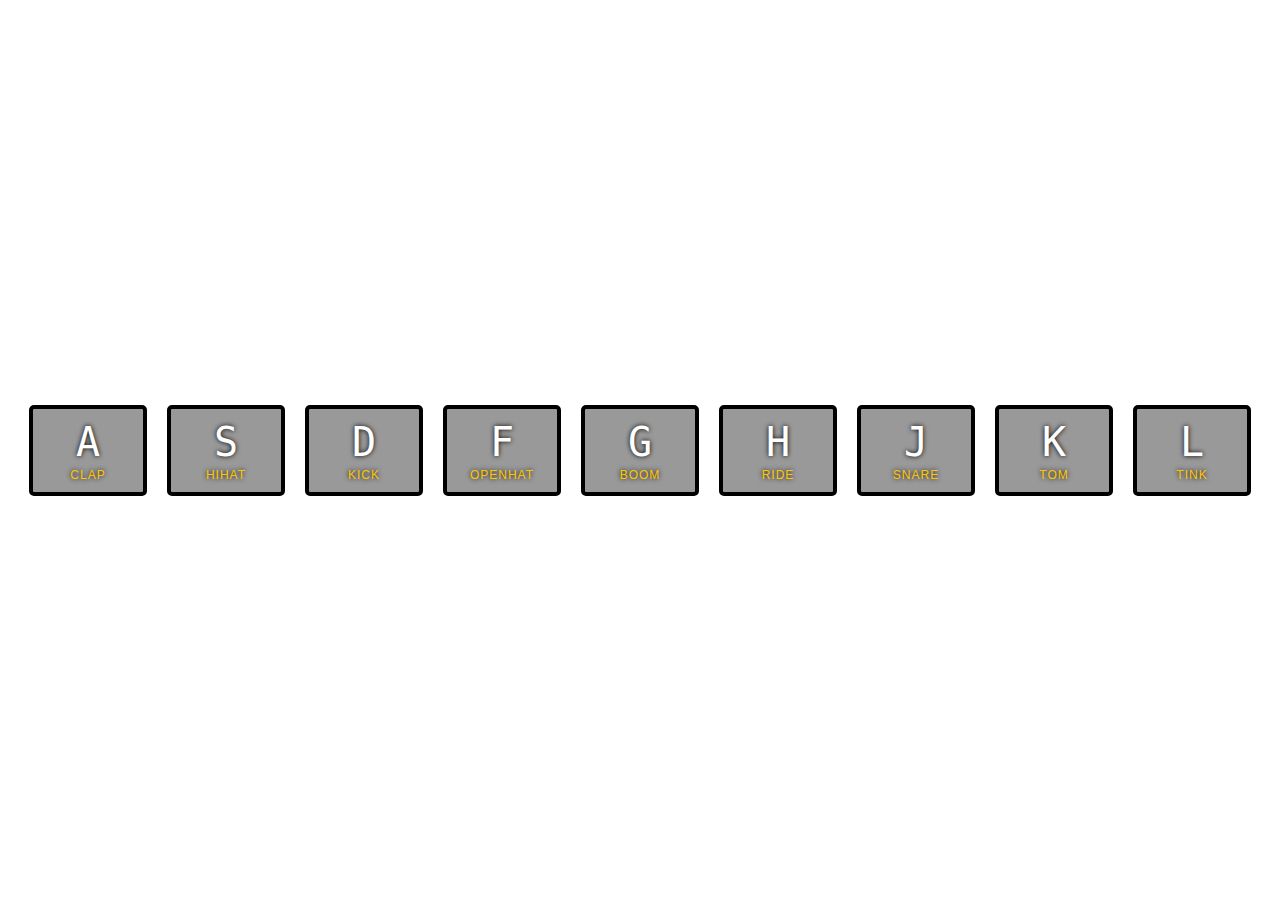
<file: 01_JavaScript_Drum_Kit/index.html>
<!DOCTYPE html>
<html lang="en">
<head>
  <meta charset="UTF-8">
  <title>JS Drum Kit</title>
  <link rel="stylesheet" href="style.css">
</head>
<body>


  <div class="keys">
    <div data-key="a" class="key">
      <kbd>A</kbd>
      <span class="sound">clap</span>
    </div>
    <div data-key="s" class="key">
      <kbd>S</kbd>
      <span class="sound">hihat</span>
    </div>
    <div data-key="d" class="key">
      <kbd>D</kbd>
      <span class="sound">kick</span>
    </div>
    <div data-key="f" class="key">
      <kbd>F</kbd>
      <span class="sound">openhat</span>
    </div>
    <div data-key="g" class="key">
      <kbd>G</kbd>
      <span class="sound">boom</span>
    </div>
    <div data-key="h" class="key">
      <kbd>H</kbd>
      <span class="sound">ride</span>
    </div>
    <div data-key="j" class="key">
      <kbd>J</kbd>
      <span class="sound">snare</span>
    </div>
    <div data-key="k" class="key">
      <kbd>K</kbd>
      <span class="sound">tom</span>
    </div>
    <div data-key="l" class="key">
      <kbd>L</kbd>
      <span class="sound">tink</span>
    </div>
  </div>

  <audio data-key="a" src="sounds/clap.wav"></audio>
  <audio data-key="s" src="sounds/hihat.wav"></audio>
  <audio data-key="d" src="sounds/kick.wav"></audio>
  <audio data-key="f" src="sounds/openhat.wav"></audio>
  <audio data-key="g" src="sounds/boom.wav"></audio>
  <audio data-key="h" src="sounds/ride.wav"></audio>
  <audio data-key="j" src="sounds/snare.wav"></audio>
  <audio data-key="k" src="sounds/tom.wav"></audio>
  <audio data-key="l" src="sounds/tink.wav"></audio>

<script src="js/app.js"></script>


</body>
</html>
</file>
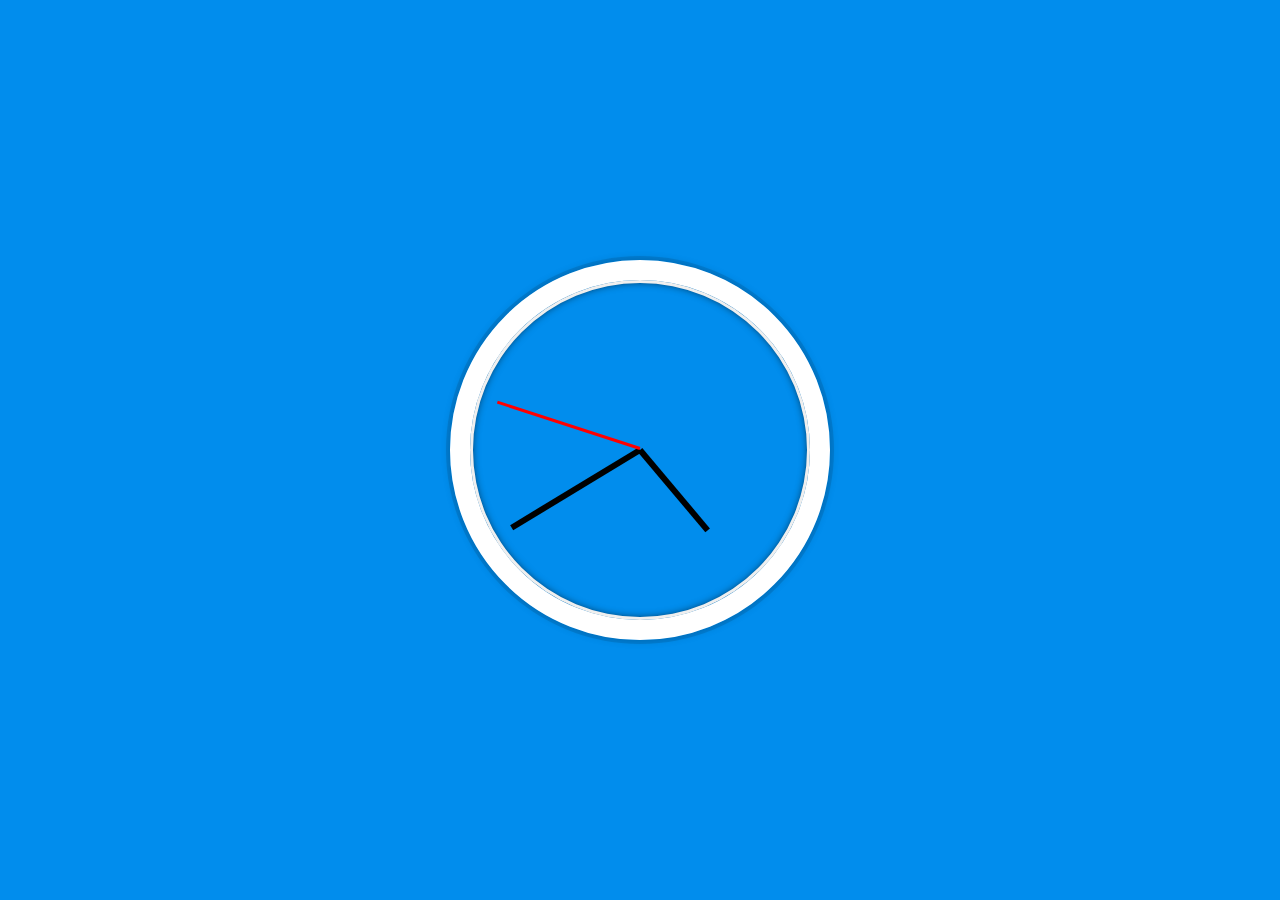
<file: 02 _JS_and_CSS_Clock/index.html>
<!DOCTYPE html>
<html lang="en">
<head>
  <meta charset="UTF-8">
  <title>JS + CSS Clock</title>
  <link rel="stylesheet" href="style.css">
</head>
<body>


    <div class="clock">
      <div class="clock-face">
        <div class="hand hour-hand"></div>
        <div class="hand min-hand"></div>
        <div class="hand second-hand"></div>
      </div>
    </div>


  <script src="js/app.js"></script>
</body>
</html>
</file>
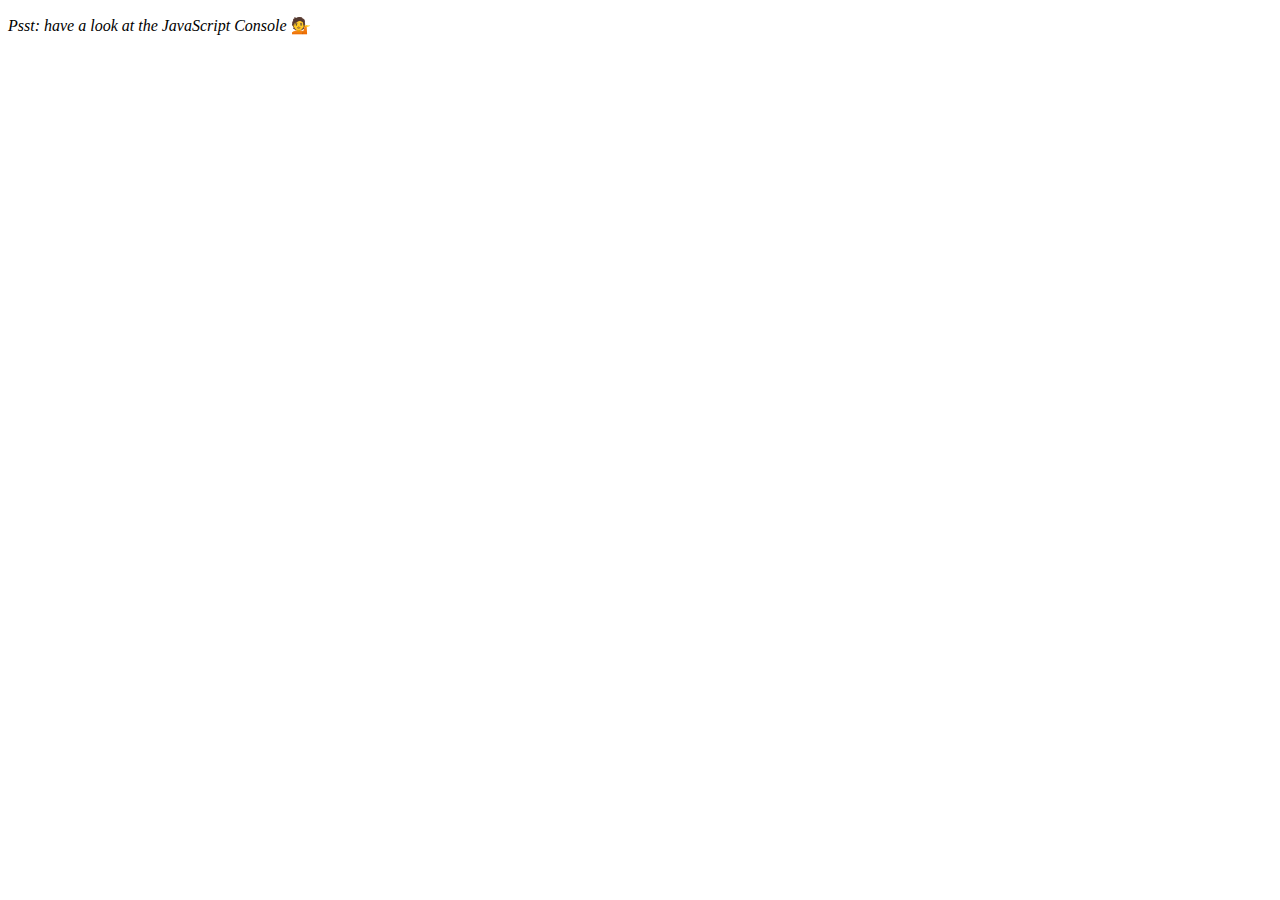
<file: 04_Array_Cardio_Day_1/index.html>
<!DOCTYPE html>
<html lang="en">
<head>
  <meta charset="UTF-8">
  <title>Array Cardio 💪</title>
</head>
<body>
  <p><em>Psst: have a look at the JavaScript Console</em> 💁</p>
  <script src="js/app.js"></script>
</body>
</html>
</file>
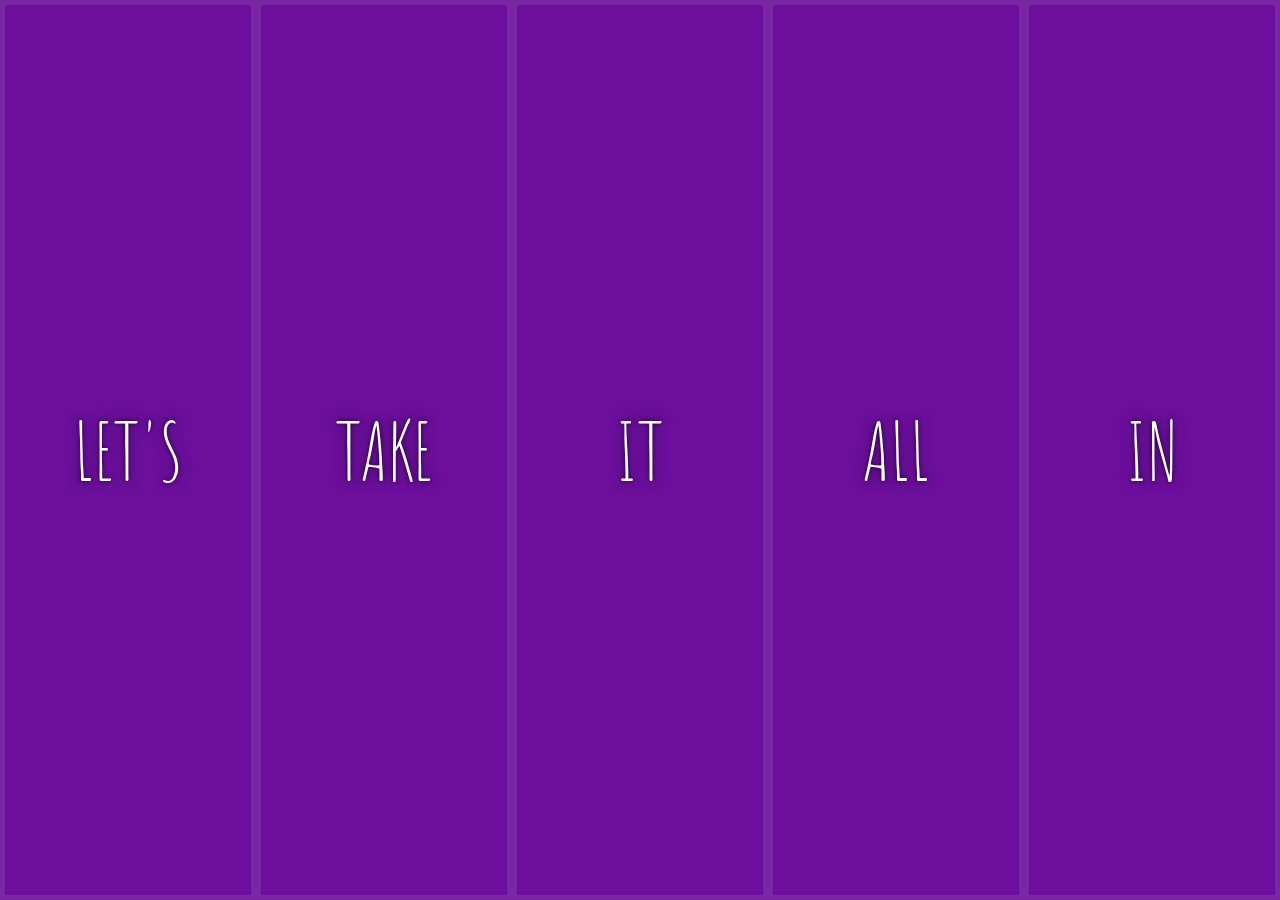
<file: 05 - Flex Panel Gallery/index.html>
<!DOCTYPE html>
<html lang="en">
<head>
  <meta charset="UTF-8">
  <title>Flex Panels 💪</title>
  <link href='https://fonts.googleapis.com/css?family=Amatic+SC' rel='stylesheet' type='text/css'>
  <link href='style.css' rel='stylesheet' type="text/css">
</head>
<body>
  <div class="panels">
    <div class="panel panel1">
      <p>Hey</p>
      <p>Let's</p>
      <p>Dance</p>
    </div>
    <div class="panel panel2">
      <p>Give</p>
      <p>Take</p>
      <p>Receive</p>
    </div>
    <div class="panel panel3">
      <p>Experience</p>
      <p>It</p>
      <p>Today</p>
    </div>
    <div class="panel panel4">
      <p>Give</p>
      <p>All</p>
      <p>You can</p>
    </div>
    <div class="panel panel5">
      <p>Life</p>
      <p>In</p>
      <p>Motion</p>
    </div>
  </div>

  <script src="js/app.js"></script>



</body>
</html>
</file>
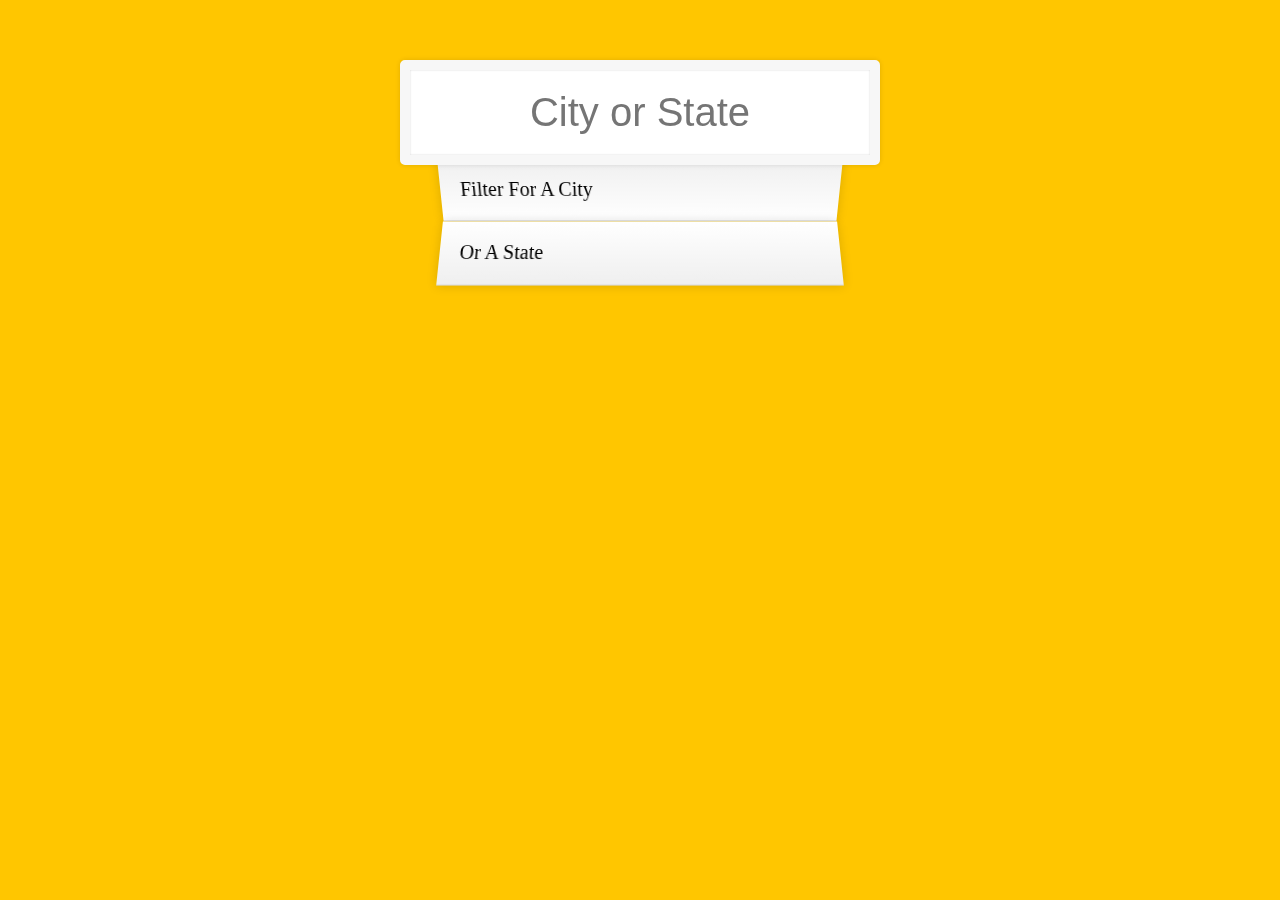
<file: 06 - Type Ahead/index.html>
<!DOCTYPE html>
<html lang="en">
<head>
  <meta charset="UTF-8">
  <title>Type Ahead 👀</title>
  <link rel="stylesheet" href="style.css">
</head>
<body>

  <form class="search-form">
    <input type="text" class="search" placeholder="City or State">
    <ul class="suggestions">
      <li>Filter for a city</li>
      <li>or a state</li>
    </ul>
  </form>
<script src="js/app.js"></script>
</body>
</html>
</file>
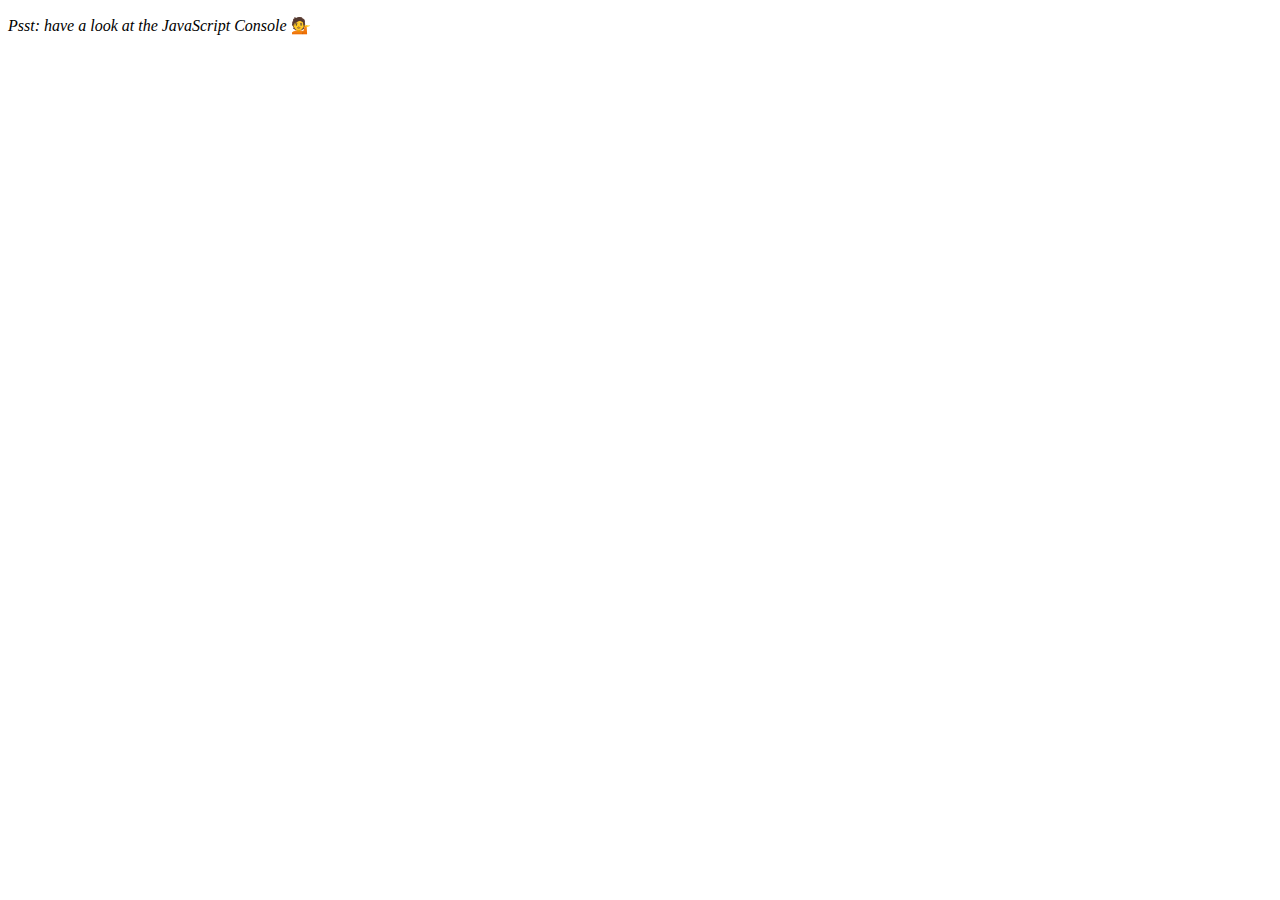
<file: 07 - Array Cardio Day 2/index.html>
<!DOCTYPE html>
<html lang="en">
<head>
  <meta charset="UTF-8">
  <title>Array Cardio 💪💪</title>
</head>
<body>
  <p><em>Psst: have a look at the JavaScript Console</em> 💁</p>
  <script src="js/app.js"></script>
</body>
</html>
</file>
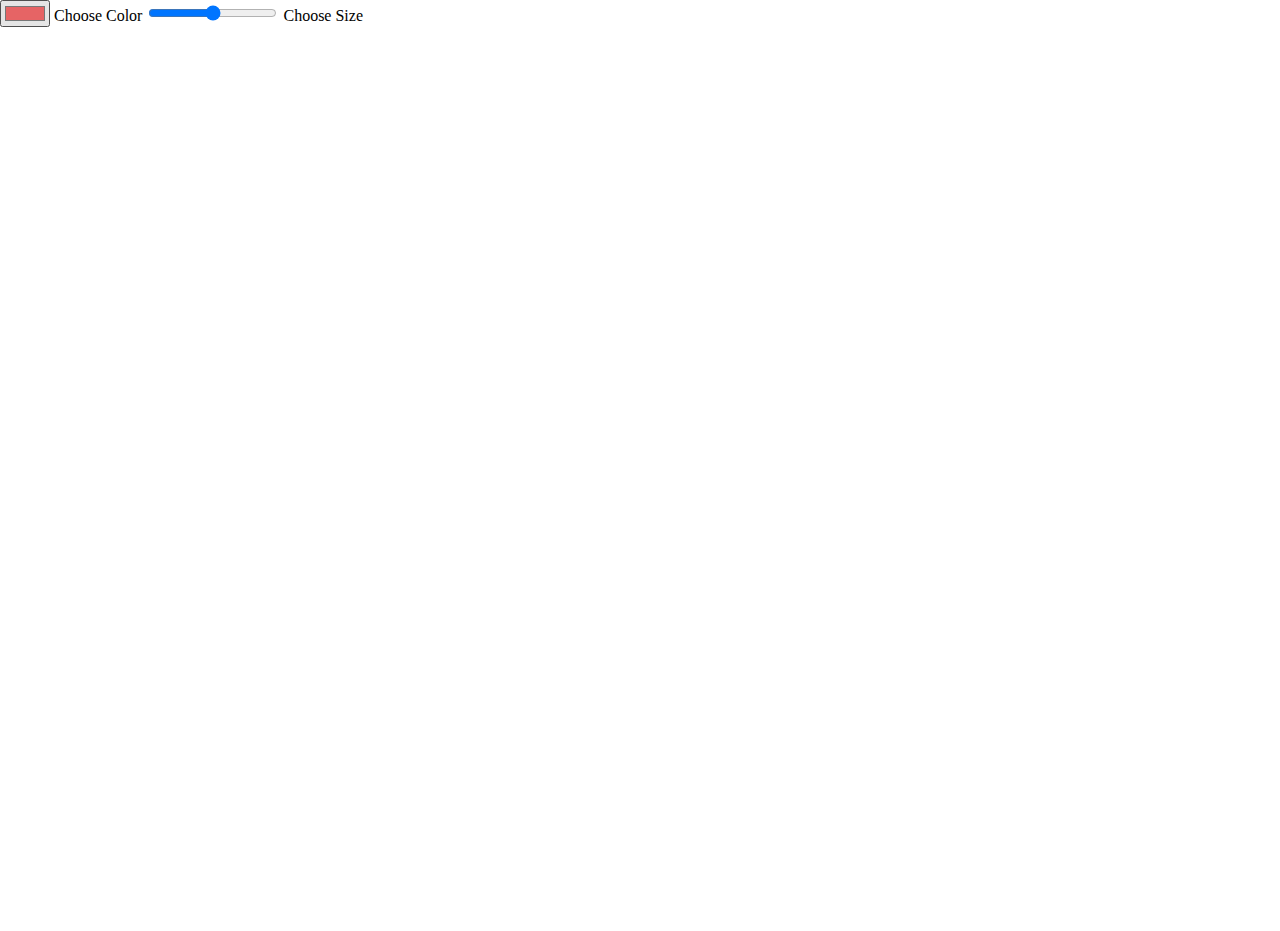
<file: 08 - Fun with HTML5 Canvas/index.html>
<!DOCTYPE html>
<html lang="en">
<head>
  <meta charset="UTF-8">
  <title>HTML5 Canvas</title>
</head>
<body>
<div>
  <input type="color" id="color" name="head" value="#e66465">
  <label for="color">Choose Color</label>
  <input type="range" id="size" min="10" max="100">
  <label for="size">Choose Size</label>
</div>

<canvas id="draw"></canvas>
<script src="js/app.js">
</script>

<style>
  html, body {
    margin: 0;
  }

</style>

</body>
</html>
</file>
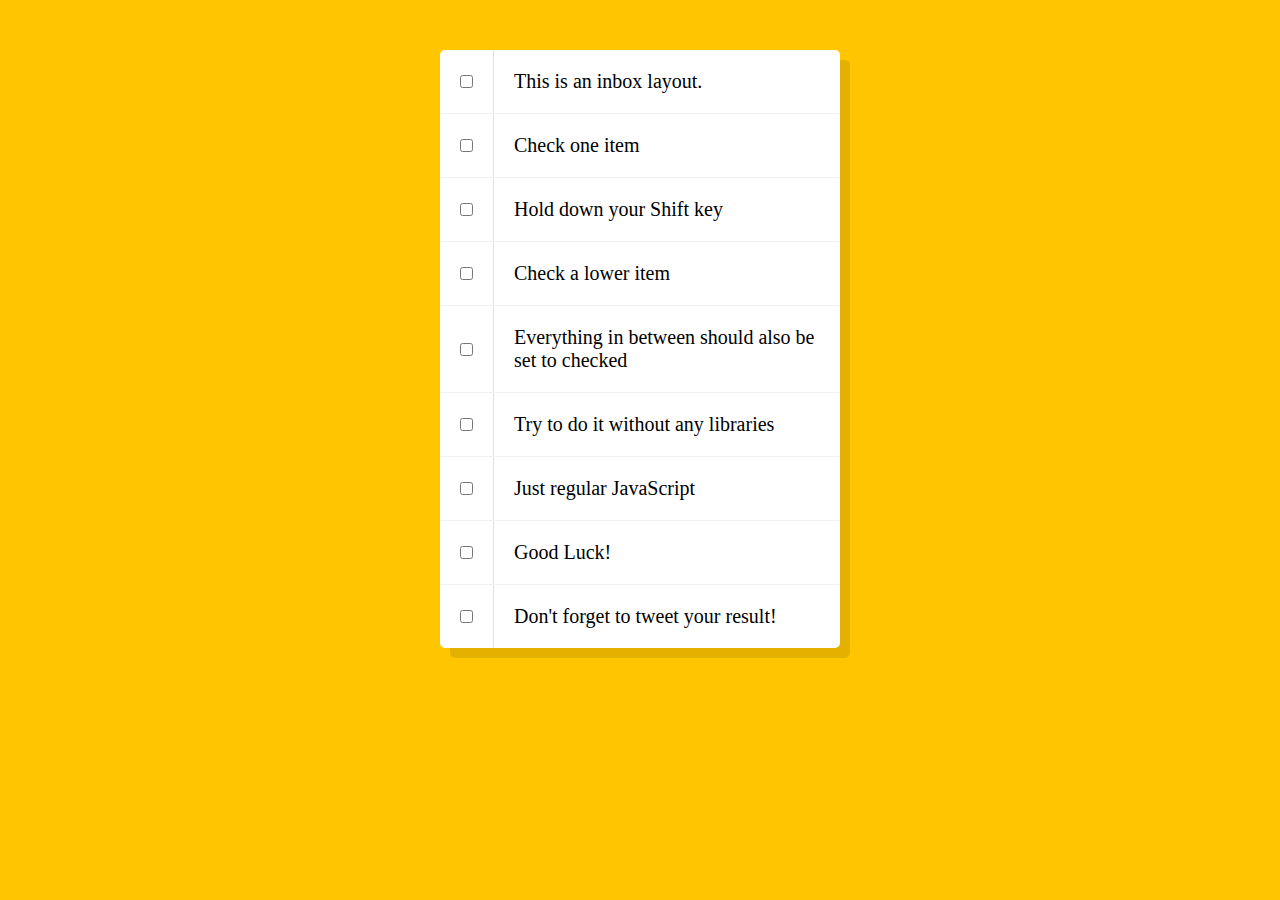
<file: 10 - Hold Shift and Check Checkboxes/index.html>
<!DOCTYPE html>
<html lang="en">
<head>
  <meta charset="UTF-8">
  <link rel="stylesheet" href="style.css">
  <title>Hold Shift to Check Multiple Checkboxes</title>
</head>
<body>

   <!--
   The following is a common layout you would see in an email client.

   When a user clicks a checkbox, holds Shift, and then clicks another checkbox a few rows down, all the checkboxes inbetween those two checkboxes should be checked.

  -->
  <div class="inbox">
    <div class="item">
      <input type="checkbox">
      <p>This is an inbox layout.</p>
    </div>
    <div class="item">
      <input type="checkbox">
      <p>Check one item</p>
    </div>
    <div class="item">
      <input type="checkbox">
      <p>Hold down your Shift key</p>
    </div>
    <div class="item">
      <input type="checkbox">
      <p>Check a lower item</p>
    </div>
    <div class="item">
      <input type="checkbox">
      <p>Everything in between should also be set to checked</p>
    </div>
    <div class="item">
      <input type="checkbox">
      <p>Try to do it without any libraries</p>
    </div>
    <div class="item">
      <input type="checkbox">
      <p>Just regular JavaScript</p>
    </div>
    <div class="item">
      <input type="checkbox">
      <p>Good Luck!</p>
    </div>
    <div class="item">
      <input type="checkbox">
      <p>Don't forget to tweet your result!</p>
    </div>
  </div>

<script src="js/app.js"></script>
</body>
</html>
</file>
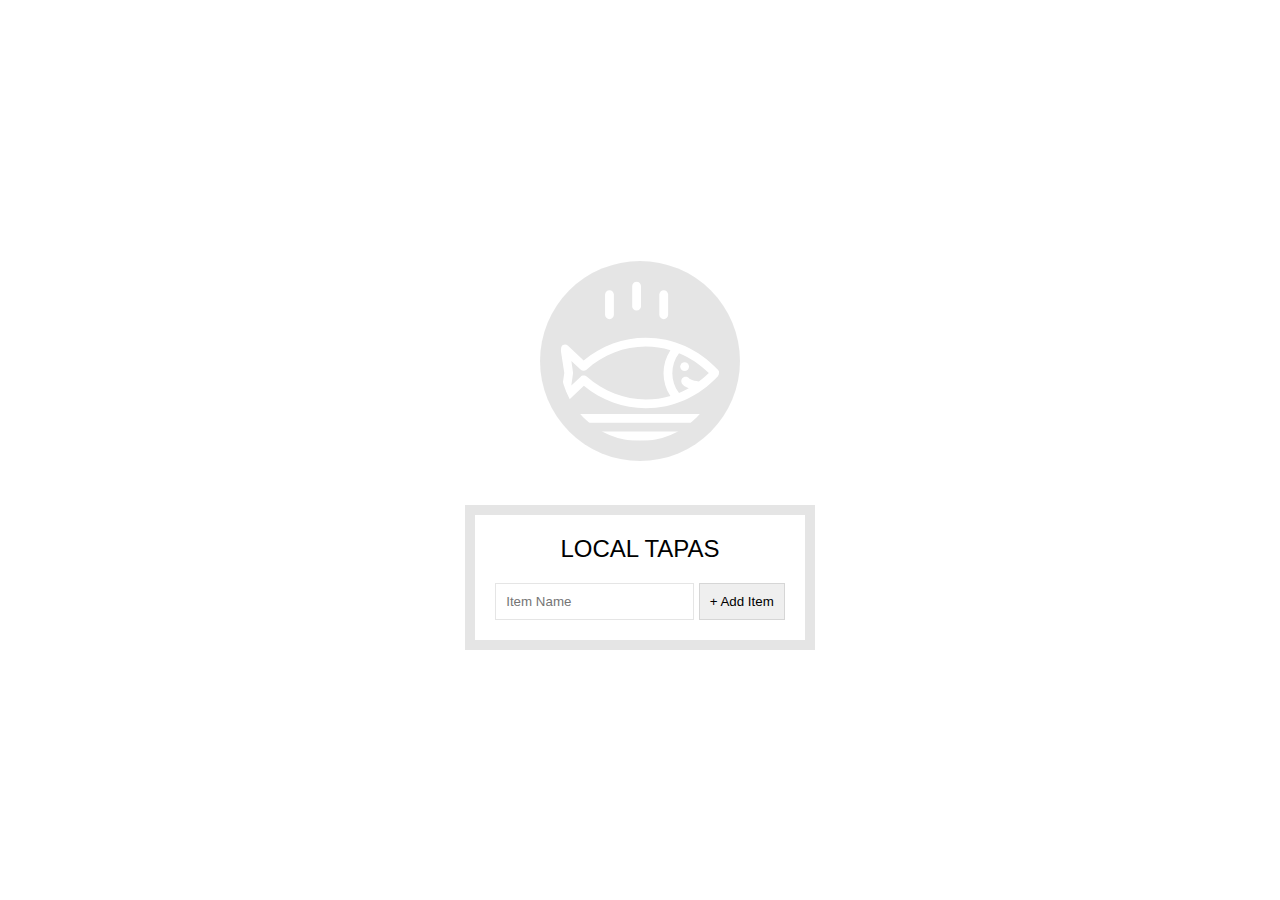
<file: 15 - LocalStorage/index.html>
<!DOCTYPE html>
<html lang="en">
<head>
  <meta charset="UTF-8">
  <title>LocalStorage</title>
  <link rel="stylesheet" href="style.css">
  <script src="js/app.js" defer></script>
</head>
<body>
  <!--
      Fish SVG Cred:
      https://thenounproject.com/search/?q=fish&i=589236
   -->

   <svg xmlns="http://www.w3.org/2000/svg" xmlns:xlink="http://www.w3.org/1999/xlink" version="1.1" x="0px" y="0px" viewBox="0 0 512 512" enable-background="new 0 0 512 512" xml:space="preserve"><g><path d="M495.9,425.3H16.1c-5.2,0-10.1,2.9-12.5,7.6c-2.4,4.7-2.1,10.3,0.9,14.6l39,56.4c2.6,3.8,7,6.1,11.6,6.1h401.7   c4.6,0,9-2.3,11.6-6.1l39-56.4c3-4.3,3.3-9.9,0.9-14.6C506,428.2,501.1,425.3,495.9,425.3z M449.4,481.8H62.6L43,453.6H469   L449.4,481.8z"/><path d="M158.3,122c7.8,0,14.1-6.3,14.1-14.1V43.4c0-7.8-6.3-14.1-14.1-14.1c-7.8,0-14.1,6.3-14.1,14.1v64.5   C144.2,115.7,150.5,122,158.3,122z"/><path d="M245.1,94.7c7.8,0,14.1-6.3,14.1-14.1V16.1c0-7.8-6.3-14.1-14.1-14.1C237.3,2,231,8.3,231,16.1v64.5   C231,88.4,237.3,94.7,245.1,94.7z"/><path d="M331.9,122c7.8,0,14.1-6.3,14.1-14.1V43.4c0-7.8-6.3-14.1-14.1-14.1s-14.1,6.3-14.1,14.1v64.5   C317.8,115.7,324.1,122,331.9,122z"/><path d="M9.6,385.2c5.3,2.8,11.8,1.9,16.2-2.2l50.6-47.7c56.7,46.5,126.6,71.9,198.3,71.9c0,0,0,0,0,0   c87.5,0,169.7-36.6,231.4-103.2c5-5.4,5-13.8,0-19.2c-61.8-66.5-144-103.2-231.4-103.2c-72,0-142.2,25.6-199,72.5l-50-47.1   c-4.4-4.1-10.9-5-16.2-2.2c-5.3,2.8-8.3,8.7-7.4,14.6l11.6,75L2.2,370.6C1.3,376.5,4.2,382.4,9.6,385.2z M380.9,230.8   c34.9,14.3,67.2,35.7,95.3,63.6c-10.1,10-20.8,19.2-31.9,27.5c-22.4-3.3-29.6-8.8-30.7-9.7c-4-5.7-11.8-7.7-18.1-4.4   c-6.9,3.6-9.5,12.2-5.9,19.1c1.9,3.5,7.3,10.3,22.4,16c-10.1,5.7-20.5,10.7-31.1,15.1C352.4,320.2,352.4,268.6,380.9,230.8z    M36.3,255.6l29.4,27.7c5.3,5,13.6,5.1,19.1,0.3c53.2-47.6,120.7-73.7,190-73.7c26.9,0,53.2,3.9,78.5,11.3   c-29.3,44.6-29.3,102,0,146.6c-25.3,7.4-51.6,11.3-78.5,11.3c-69,0-136.3-26-189.4-73.2c-2.7-2.4-13.4-6.3-19.1,0.3l-30.1,28.3   l5.7-40C42.2,293,36.3,255.6,36.3,255.6z"/><circle cx="398.8" cy="273.8" r="14.1"/></g></svg>

  <div class="wrapper">
    <h2>LOCAL TAPAS</h2>
    <p></p>
    <ul class="plates">
      <li>Loading Tapas...</li>
    </ul>
    <form class="add-items">
      <input type="text" name="item" placeholder="Item Name" required>
      <input type="submit" value="+ Add Item">
    </form>
  </div>
</body>
</html>
</file>
<file: 01_JavaScript_Drum_Kit/style.css>
html {
  font-size: 10px;
  background: url(http://i.imgur.com/b9r5sEL.jpg) bottom center;
  background-size: cover;
}

body,html {
  margin: 0;
  padding: 0;
  font-family: sans-serif;
}

.keys {
  display: flex;
  flex: 1;
  min-height: 100vh;
  align-items: center;
  justify-content: center;
}

.key {
  border: .4rem solid black;
  border-radius: .5rem;
  margin: 1rem;
  font-size: 1.5rem;
  padding: 1rem .5rem;
  transition: all .07s ease;
  width: 10rem;
  text-align: center;
  color: white;
  background: rgba(0,0,0,0.4);
  text-shadow: 0 0 .5rem black;
}

.key:hover {
  cursor: pointer;
  box-shadow: 0 0 0.5rem #fff;
}

.playing {
  transform: scale(1.1);
  border-color: #ffc600;
  box-shadow: 0 0 1rem #ffc600;
}

kbd {
  display: block;
  font-size: 4rem;
}

.sound {
  font-size: 1.2rem;
  text-transform: uppercase;
  letter-spacing: .1rem;
  color: #ffc600;
}
</file>
<file: 02 _JS_and_CSS_Clock/style.css>
html {
    background: #018DED url(http://unsplash.it/1500/1000?image=881&blur=50);
    background-size: cover;
    font-family: 'helvetica neue';
    text-align: center;
    font-size: 10px;
}

body {
    margin: 0;
    font-size: 2rem;
    display: flex;
    flex: 1;
    min-height: 100vh;
    align-items: center;
}

.clock {
    width: 30rem;
    height: 30rem;
    border: 20px solid white;
    border-radius: 50%;
    margin: 50px auto;
    position: relative;
    padding: 2rem;
    box-shadow:
    0 0 0 4px rgba(0,0,0,0.1),
    inset 0 0 0 3px #EFEFEF,
    inset 0 0 10px black,
    0 0 10px rgba(0,0,0,0.2);
}

.clock-face {
    position: relative;
    width: 100%;
    height: 100%;
    transform: translateY(-3px); /* account for the height of the clock hands */
}

.hand {
    width: 50%;
    height: 6px;
    background: black;
    position: absolute;
    top: 50%;
    transform-origin: right;
}

.hour-hand {
    left: 15%;
    width: 35%;
}

.second-hand {
    height: 3px;
    background: red;
}
</file>
<file: 05 - Flex Panel Gallery/style.css>
html {
    box-sizing: border-box;
    background: #ffc600;
    font-family: 'helvetica neue';
    font-size: 20px;
    font-weight: 200;
}

body {
    margin: 0;
}

*, *:before, *:after {
    box-sizing: inherit;
}

.panels {
    min-height: 100vh;
    overflow: hidden;
    display: flex;
}

.panel {
    background: #6B0F9C;
    box-shadow: inset 0 0 0 5px rgba(255,255,255,0.1);
    color: white;
    text-align: center;
    align-items: center;
    /* Safari transitionend event.propertyName === flex */
    /* Chrome + FF transitionend event.propertyName === flex-grow */
    transition:
    font-size 0.7s cubic-bezier(0.61,-0.19, 0.7,-0.11),
    flex 0.7s cubic-bezier(0.61,-0.19, 0.7,-0.11),
    background 0.2s;
    font-size: 20px;
    background-size: cover;
    background-position: center;
    flex: 1;
    display: flex;
    flex-direction: column;
    justify-content: center;
}

.open {
    flex: 3;
    font-size: 40px;
}

.panel1 { background-image:url(https://source.unsplash.com/gYl-UtwNg_I/1500x1500); }
.panel2 { background-image:url(https://source.unsplash.com/rFKUFzjPYiQ/1500x1500); }
.panel3 { background-image:url(https://images.unsplash.com/photo-1465188162913-8fb5709d6d57?ixlib=rb-0.3.5&q=80&fm=jpg&crop=faces&cs=tinysrgb&w=1500&h=1500&fit=crop&s=967e8a713a4e395260793fc8c802901d); }
.panel4 { background-image:url(https://source.unsplash.com/ITjiVXcwVng/1500x1500); }
.panel5 { background-image:url(https://source.unsplash.com/3MNzGlQM7qs/1500x1500); }

/* Flex Children */
.panel > * {
    margin: 0;
    width: 100%;
    transition: transform 0.5s;
    flex: 1 0;
    display: flex;
    align-items: center;
    justify-content: center;
}

.panel > *:first-child { transform: translateY(-100%); }
.panel.open > *:first-child { transform: translateY(0); }
.panel > *:last-child { transform: translateY(100%); }
.panel.open > *:last-child { transform: translateY(0); }

.panel p {
    text-transform: uppercase;
    font-family: 'Amatic SC', cursive;
    text-shadow: 0 0 4px rgba(0, 0, 0, 0.72), 0 0 14px rgba(0, 0, 0, 0.45);
    font-size: 2em;
}

.panel p:nth-child(2) {
    font-size: 4em;
}

.panel.open {
    font-size: 40px;
}
</file>
<file: 06 - Type Ahead/style.css>
html {
  box-sizing: border-box;
  background: #ffc600;
  font-family: 'helvetica neue';
  font-size: 20px;
  font-weight: 200;
}

*, *:before, *:after {
  box-sizing: inherit;
}

input {
  width: 100%;
  padding: 20px;
}

.search-form {
  max-width: 400px;
  margin: 50px auto;
}

input.search {
  margin: 0;
  text-align: center;
  outline: 0;
  border: 10px solid #F7F7F7;
  width: 120%;
  left: -10%;
  position: relative;
  top: 10px;
  z-index: 2;
  border-radius: 5px;
  font-size: 40px;
  box-shadow: 0 0 5px rgba(0, 0, 0, 0.12), inset 0 0 2px rgba(0, 0, 0, 0.19);
}

.suggestions {
  margin: 0;
  padding: 0;
  position: relative;
  /*perspective: 20px;*/
}

.suggestions li {
  background: white;
  list-style: none;
  border-bottom: 1px solid #D8D8D8;
  box-shadow: 0 0 10px rgba(0, 0, 0, 0.14);
  margin: 0;
  padding: 20px;
  transition: background 0.2s;
  display: flex;
  justify-content: space-between;
  text-transform: capitalize;
}

.suggestions li:nth-child(even) {
  transform: perspective(100px) rotateX(3deg) translateY(2px) scale(1.001);
  background: linear-gradient(to bottom,  #ffffff 0%,#EFEFEF 100%);
}

.suggestions li:nth-child(odd) {
  transform: perspective(100px) rotateX(-3deg) translateY(3px);
  background: linear-gradient(to top,  #ffffff 0%,#EFEFEF 100%);
}

span.population {
  font-size: 15px;
}

.hl {
  background: #ffc600;
}
</file>
<file: 10 - Hold Shift and Check Checkboxes/style.css>
html {
    font-family: sans-serif;
    background: #ffc600;
}

.inbox {
    max-width: 400px;
    margin: 50px auto;
    background: white;
    border-radius: 5px;
    box-shadow: 10px 10px 0 rgba(0,0,0,0.1);
}

.item {
    display: flex;
    align-items: center;
    border-bottom: 1px solid #F1F1F1;
}

.item:last-child {
    border-bottom: 0;
}

input:checked + p {
    background: #F9F9F9;
    text-decoration: line-through;
}

input[type="checkbox"] {
    margin: 20px;
}

p {
    margin: 0;
    padding: 20px;
    transition: background 0.2s;
    flex: 1;
    font-family:'helvetica neue';
    font-size: 20px;
    font-weight: 200;
    border-left: 1px solid #D1E2FF;
}
</file>
<file: 15 - LocalStorage/style.css>
html {
  box-sizing: border-box;
  background: url('http://wes.io/hx9M/oh-la-la.jpg') center no-repeat;
  background-size: cover;
  min-height: 100vh;
  display: flex;
  justify-content: center;
  align-items: center;
  text-align: center;
  font-family: Futura,"Trebuchet MS",Arial,sans-serif;
}

*, *:before, *:after {
  box-sizing: inherit; 
}

svg {
  fill:white;
  background: rgba(0,0,0,0.1);
  padding: 20px;
  border-radius: 50%;
  width: 200px;
  margin-bottom: 50px;
}

.wrapper {
  padding: 20px;
  max-width: 350px;
  background: rgba(255,255,255,0.95);
  box-shadow: 0 0 0 10px rgba(0,0,0,0.1);
}

h2 {
  text-align: center;
  margin: 0;
  font-weight: 200;
}

.plates {
  margin: 0;
  padding: 0;
  text-align: left;
  list-style: none;
}

.plates li {
  border-bottom: 1px solid rgba(0,0,0,0.2);
  padding: 10px 0;
  font-weight: 100;
  display: flex;
}

.plates label {
  flex: 1;
  cursor: pointer;
}

.plates input {
  display: none;
}

.plates input + label:before {
  content: '⬜️';
  margin-right: 10px;
}

.plates input:checked + label:before {
  content: '🌮';
}

.add-items {
  margin-top: 20px;
}

.add-items input {
  padding: 10px;
  outline: 0;
  border: 1px solid rgba(0,0,0,0.1);
}
</file>
